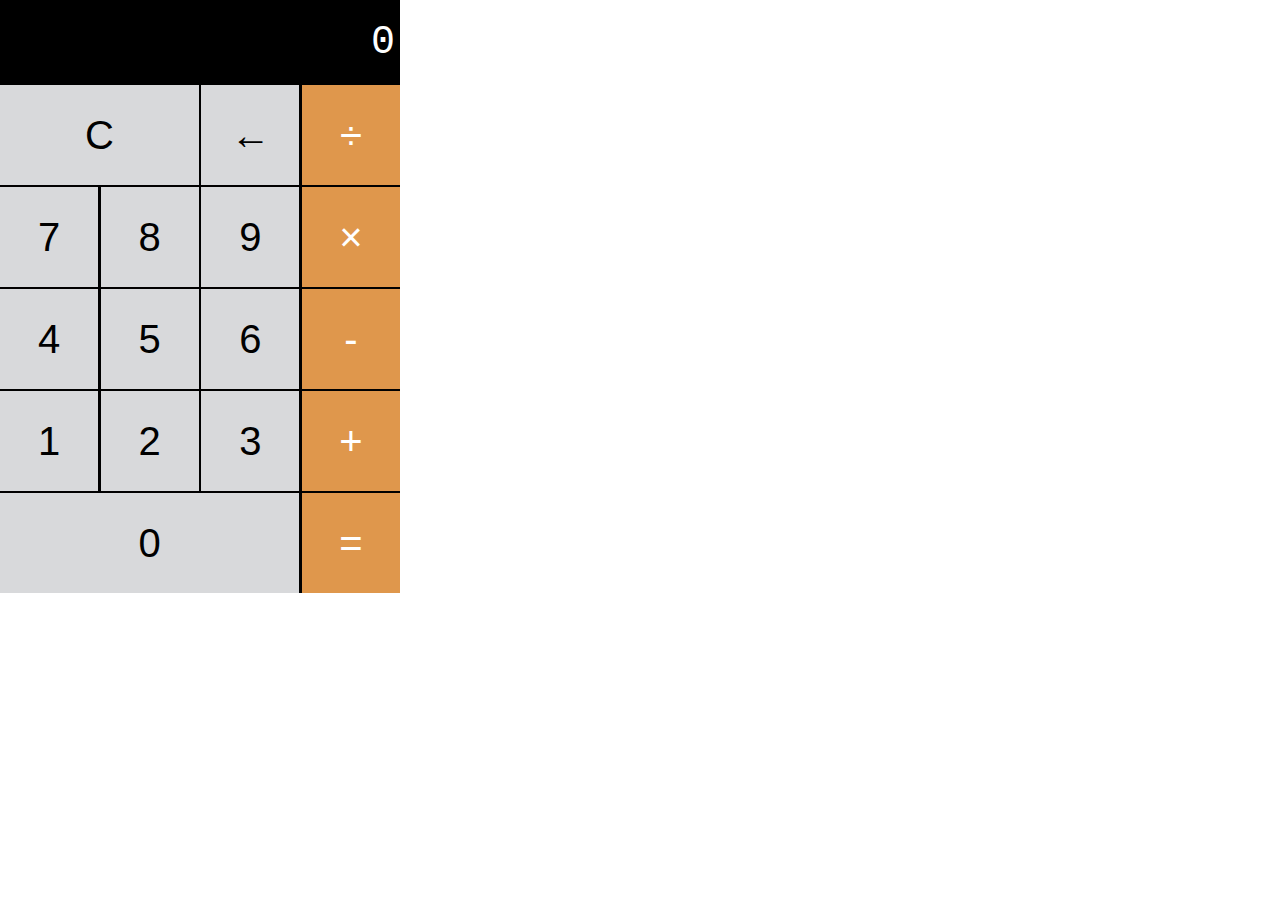
<file: Calculator/index.html>
<!DOCTYPE html>
<html lang="en">
  <head>
    <meta charset="UTF-8" />
    <meta name="viewport" content="width=device-width, initial-scale=1.0" />
    <title>Basic Calculator</title>
    <link rel="stylesheet" href="./calculator.css" />
  </head>
  <body>
    <div class="calc">
      <section class="screen">
        0
      </section>
      <section class="calc-buttons">
        <div class="calc-row">
          <button class="double calc-button">C</button>
          <button class="calc-button">←</button>
          <button class="calc-button">÷</button>
        </div>
        <div class="calc-row">
          <button class="calc-button">7</button>
          <button class="calc-button">8</button>
          <button class="calc-button">9</button>
          <button class="calc-button">×</button>
        </div>
        <div class="calc-row">
          <button class="calc-button">4</button>
          <button class="calc-button">5</button>
          <button class="calc-button">6</button>
          <button class="calc-button">-</button>
        </div>
        <div class="calc-row">
          <button class="calc-button">1</button>
          <button class="calc-button">2</button>
          <button class="calc-button">3</button>
          <button class="calc-button">+</button>
        </div>
        <div class="calc-row">
          <button class="triple calc-button">0</button>
          <button class="calc-button">=</button>
        </div>
      </section>
    </div>
    <script src="./calculator.js"></script>
  </body>
</html>
</file>
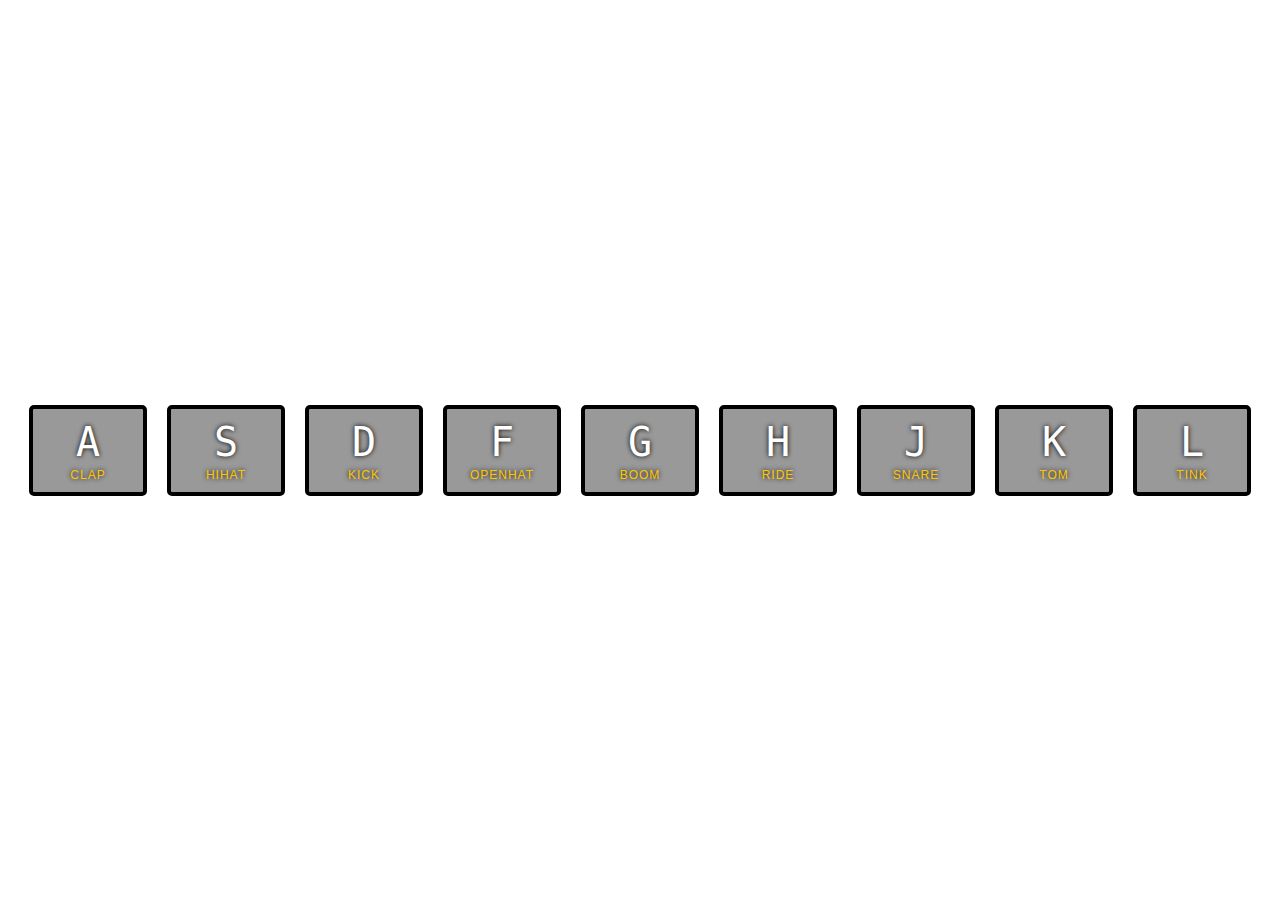
<file: 30DayJS/JS-DrumKit/index.html>
<!DOCTYPE html>
<html lang="en">
  <head>
    <meta charset="UTF-8" />
    <meta name="viewport" content="width=device-width, initial-scale=1.0" />
    <title>Drum Kit</title>
    <link rel="stylesheet" href="style.css" />
  </head>
  <body>
    <div class="keys">
      <div data-key="65" class="key">
        <kbd>A</kbd>
        <span class="sound">clap</span>
      </div>
      <div data-key="83" class="key">
        <kbd>S</kbd>
        <span class="sound">hihat</span>
      </div>
      <div data-key="68" class="key">
        <kbd>D</kbd>
        <span class="sound">kick</span>
      </div>
      <div data-key="70" class="key">
        <kbd>F</kbd>
        <span class="sound">openhat</span>
      </div>
      <div data-key="71" class="key">
        <kbd>G</kbd>
        <span class="sound">boom</span>
      </div>
      <div data-key="72" class="key">
        <kbd>H</kbd>
        <span class="sound">ride</span>
      </div>
      <div data-key="74" class="key">
        <kbd>J</kbd>
        <span class="sound">snare</span>
      </div>
      <div data-key="75" class="key">
        <kbd>K</kbd>
        <span class="sound">tom</span>
      </div>
      <div data-key="76" class="key">
        <kbd>L</kbd>
        <span class="sound">tink</span>
      </div>
    </div>

    <audio data-key="65" src="sounds/clap.wav"></audio>
    <audio data-key="83" src="sounds/hihat.wav"></audio>
    <audio data-key="68" src="sounds/kick.wav"></audio>
    <audio data-key="70" src="sounds/openhat.wav"></audio>
    <audio data-key="71" src="sounds/boom.wav"></audio>
    <audio data-key="72" src="sounds/ride.wav"></audio>
    <audio data-key="74" src="sounds/snare.wav"></audio>
    <audio data-key="75" src="sounds/tom.wav"></audio>
    <audio data-key="76" src="sounds/tink.wav"></audio>

    <script>
      function removeTransition(e) {
        if (e.propertyName !== "transform") return;
        e.target.classList.remove("playing");
      }

      function playSound(e) {
        const audio = document.querySelector(`audio[data-key="${e.keyCode}"]`);
        const key = document.querySelector(`div[data-key="${e.keyCode}"]`);
        if (!audio) return;
        key.classList.add("playing");
        audio.currentTime = 0;
        audio.play();
      }

      const keys = Array.from(document.querySelectorAll(".key"));
      keys.forEach((key) =>
        key.addEventListener("transitionend", removeTransition)
      );
      window.addEventListener("keypress", playSound);
    </script>
  </body>
</html>
</file>
<file: Calculator/calculator.css>
* {
  box-sizing: border-box;
}
body {
  margin: 0;
  padding: 0;
}
.calc {
  width: 400px;
  color: #fff;
  background-color: #000;
}
.screen {
  font-size: 40px;
  font-family: "Courier New", Courier, monospace;
  text-align: right;
  padding: 20px 5px;
}
.calc-button {
  background-color: #d8d9db;
  color: #000;
  height: 100px;
  width: 24.5%;
  border: none;
  border-radius: 0;
  font-size: 40px;
  cursor: pointer;
}
.calc-button:hover {
  background-color: #ebebeb;
}
.calc-button:active {
  background-color: #bbbcbe;
}
.calc-button:last-child {
  background-color: #df974c;
  color: #fff;
}
.calc-button:last-child:hover {
  background-color: #dfb07e;
}
.double {
  width: 49.7%;
}
.triple {
  width: 74.8%;
}
.calc-row {
  display: flex;
  align-items: stretch;
  justify-content: space-between;
  margin-bottom: 0.5%;
}
</file>
<file: 30DayJS/JS-DrumKit/style.css>
html {
  font-size: 10px;
  background: url(https://i.imgur.com/HrPBHnP.jpg) bottom center;
  background-size: cover;
}

body,
html {
  margin: 0;
  padding: 0;
  font-family: sans-serif;
}

.keys {
  display: flex;
  flex: 1;
  min-height: 100vh;
  align-items: center;
  justify-content: center;
}

.key {
  border: 0.4rem solid black;
  border-radius: 0.5rem;
  margin: 1rem;
  font-size: 1.5rem;
  padding: 1rem 0.5rem;
  transition: all 0.7s ease;
  width: 10rem;
  text-align: center;
  color: white;
  background: rgba(0, 0, 0, 0.4);
  text-shadow: 0 0 0.5rem black;
}
.playing {
  transform: scale(1.1);
  border-color: #ffc600;
  box-shadow: 0 0 1rem #ffc600;
}
kbd {
  display: block;
  font-size: 4rem;
}

.sound {
  font-size: 1.2rem;
  text-transform: uppercase;
  letter-spacing: 0.1rem;
  color: #ffc600;
}
</file>
